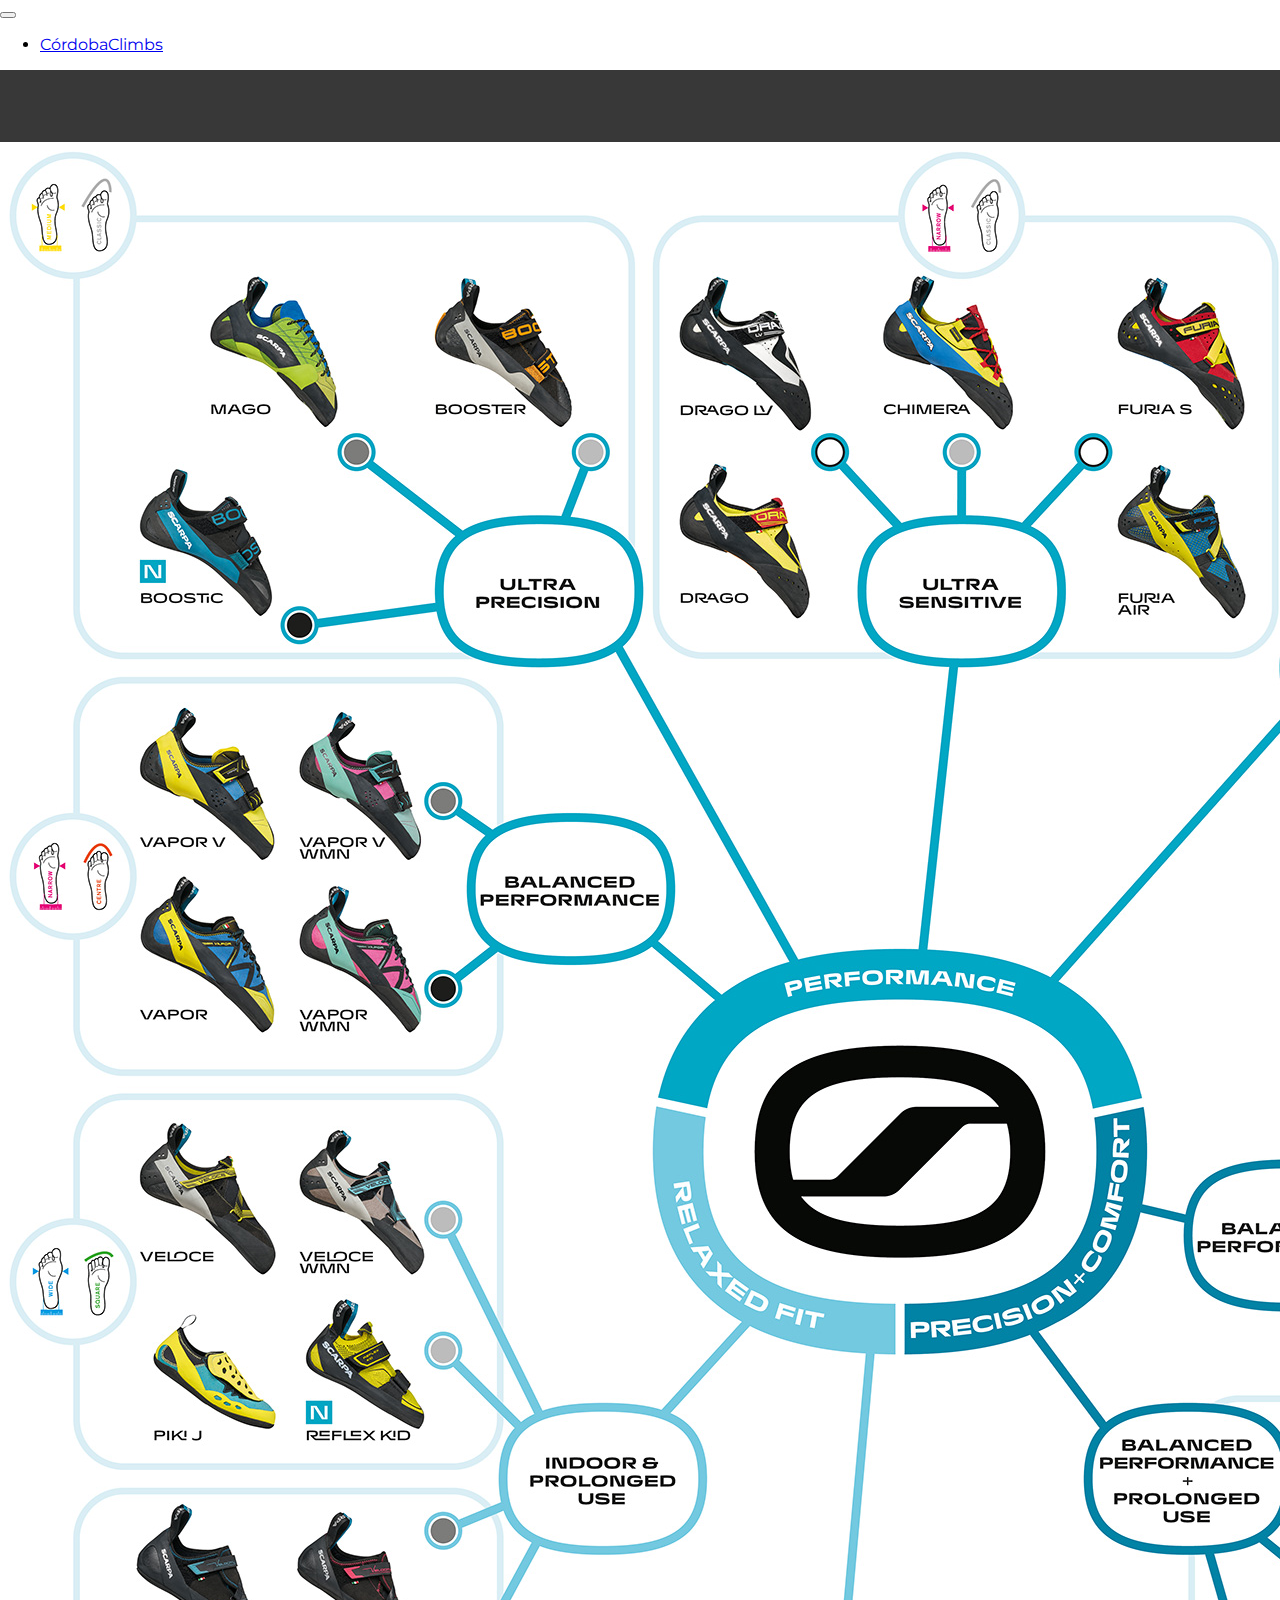
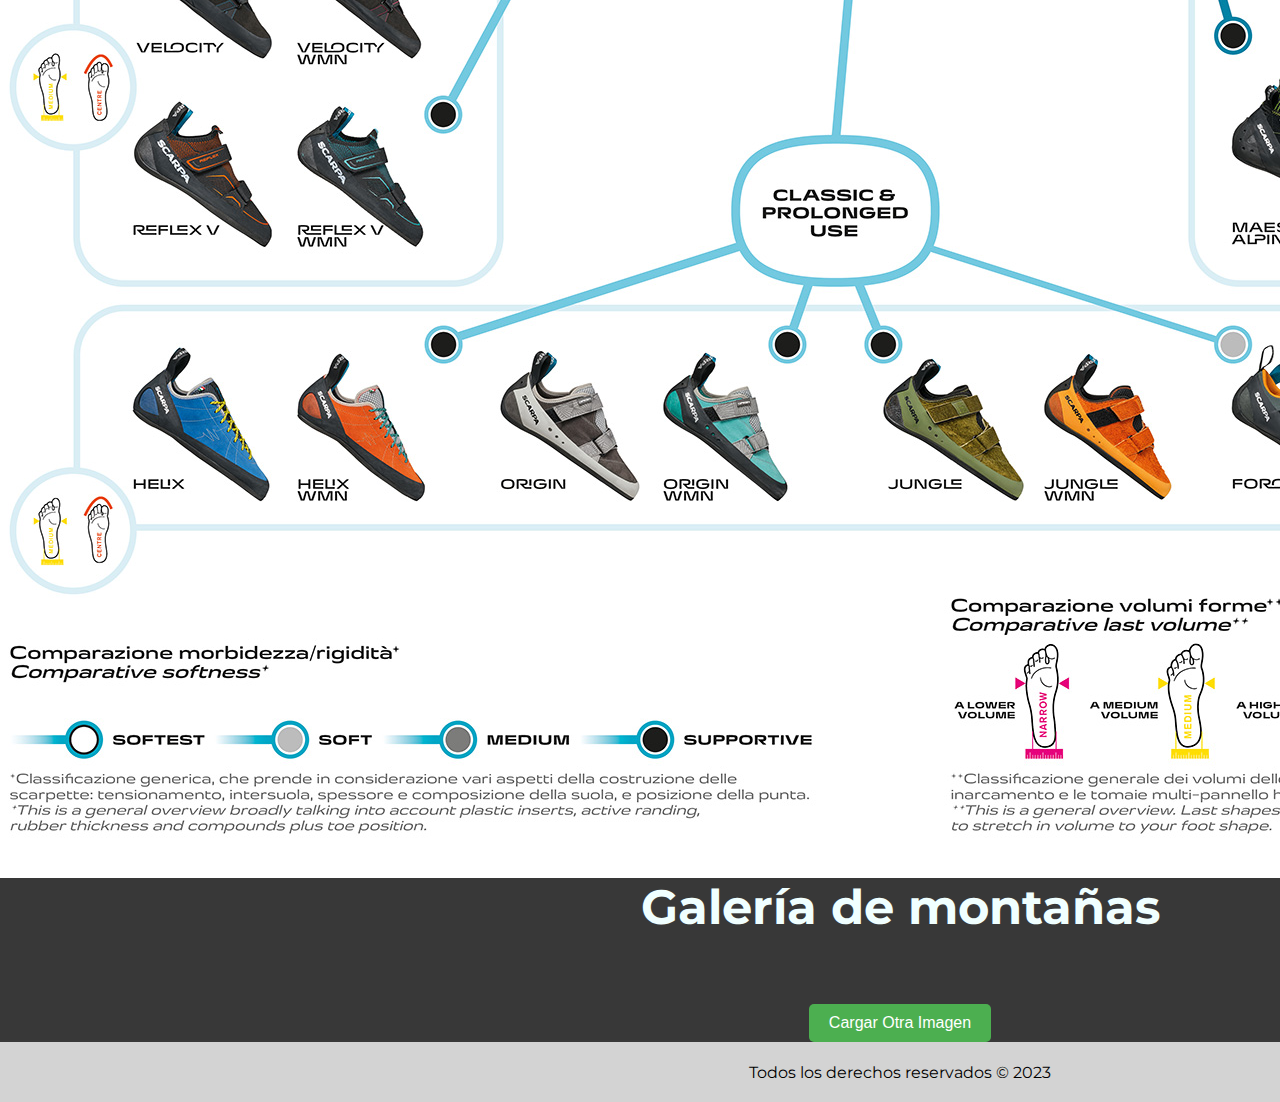
<file: pages/eleccion.html>
<!DOCTYPE html>
<html lang="es">
<head>
    <meta charset="UTF-8">
    <meta http-equiv="X-UA-Compatible" content="IE=edge">
    <meta name="viewport" content="width=device-width, initial-scale=1.0">
    <title>CórdobaClimbs</title>
    <meta name="description" content="Sitio web orientado a promover la escalada en Córdoba Argentina">
    <meta name="keywords" content="ESCALADA, DEPORTIVA, CÓRDOBA, DEPORTE, EXTREMO,CLASICA, BOULDER, CBAX">

    <!-- Favicon -->
    <link rel="shortcut icon" href="./images/icons8-bouldering-skin-type-2-96.png" type="image/x-icon">
    
    <!-- Bootstrap CSS -->
    <link href="https://cdn.jsdelivr.net/npm/bootstrap@5.3.0-alpha1/dist/css/bootstrap.min.css" rel="stylesheet" integrity="sha384-GLhlTQ8iRABdZLl6O3oVMWSktQOp6b7In1Zl3/Jr59b6EGGoI1aFkw7cmDA6j6gD" crossorigin="anonymous">

    <!-- AOS -->
    <link href="https://unpkg.com/aos@2.3.1/dist/aos.css" rel="stylesheet">

    <!-- CSS Main -->
    <link rel="stylesheet" href="../css/styles.css">

</head>

<body>
    <header>
        <!-- Navbar -->
        <nav class="navbar navbar-expand-lg bg-body-tertiary">
            <div class="container-fluid">
                <button class="navbar-toggler" type="button" data-bs-toggle="collapse" data-bs-target="#navbarSupportedContent" aria-controls="navbarSupportedContent" aria-expanded="false" aria-label="Toggle navigation">
                    <span class="navbar-toggler-icon"></span>
                </button>
                <div class="collapse navbar-collapse" id="navbarSupportedContent">
                    <ul class="navbar-nav mx-auto mb-2 mb-lg-0">
                        <li class="nav-item">
                            <a class="nav-link active" aria-current="page" href="../index.html">CórdobaClimbs</a>
                        </li>
                    </ul>
                </div>
            </div>
        </nav>
    </header>

    <!-- Banner inicio -->
    <section>
        <div class="contenedor-inicio">
            <div class="contenedor-texto">
                <div id="nombreUsuario">
                
                </div>        
            </div>
            <div class="contenedor-texto">
                <div id="datosUsuario">
                    
                </div>
            </div>
        </div>
        <div class="row">
            <div class="col-md-8 mx-auto">
                <img src="../images/shoes_chart.jpg" class="img-fluid imagen-centrada imagen-esquinas-redondeadas" alt="Imagen de chart para la elección de calzado de escalada">
            </div>
        </div>

        <div class="contenedor-inicio">
            <div class="contenedor-texto">
                <h1>Galería de montañas</h1>
            </div>
            
            <div id="resultados" class="col-md-8 mx-auto"></div>
            <button type="button" id="btnCargarImagen" class="boton-enlace">Cargar Otra Imagen</button>
        </div>
        


    </section>

    <!-- Footer -->
    <footer>
        <p>Todos los derechos reservados © 2023</p>
    </footer>

    <!-- Bootstrap JS -->
    <script src="https://cdn.jsdelivr.net/npm/bootstrap@5.3.0-alpha1/dist/js/bootstrap.bundle.min.js" integrity="sha384-w76AqPfDkMBDXo30jS1Sgez6pr3x5MlQ1ZAGC+nuZB+EYdgRZgiwxhTBTkF7CXvN" crossorigin="anonymous"></script>
    
    <!-- Archivo JS -->
    <script src="../js/eleccion.js"></script>
</body>
</html>
</file>
<file: css/styles.css>
@charset "UTF-8";
@import url("https://fonts.googleapis.com/css2?family=Montserrat:ital,wght@0,100;0,200;0,300;0,400;0,500;0,600;0,700;0,800;0,900;1,100;1,200;1,300;1,400;1,500;1,600;1,700;1,800;1,900&display=swap");
/* Estilo para el Body */
body {
  margin: 0%;
  font-family: "Montserrat", sans-serif;
  display: grid;
  min-height: 100vh;
  grid-template-rows: auto 1fr auto;
  /* Estilo para Index */
}
body .contenedor-inicio {
  text-align: center;
  background-color: #383838;
  height: auto;
}
body .contenedor-inicio .row {
  width: 100%;
}
body .contenedor-inicio .imagen-centrada {
  display: block;
  margin: 2% auto;
  width: 60%;
}
body .contenedor-inicio .imagen-esquinas-redondeadas {
  border-radius: 10px;
}
body .contenedor-inicio .contenedor-texto {
  font-size: x-large;
  color: #f0ffff;
  margin-left: 5%;
  margin-right: 5%;
  padding-bottom: 2%;
}

/* Estilo para el footer */
footer {
  display: flex;
  justify-content: center;
  align-items: center;
  background-color: lightgray;
  height: 60px;
  width: 100%;
  /* Estilo para el contenido del footer */
}
footer p {
  margin: 0;
}

@media screen and (max-width: 768px) {
  body h1 {
    font-size: 30px;
  }
  body p {
    font-size: 12px;
  }
}

.boton-enlace {
  display: inline-block;
  padding: 10px 20px;
  font-size: 16px;
  text-align: center;
  text-decoration: none;
  background-color: #4CAF50;
  color: white;
  border: none;
  border-radius: 5px;
  cursor: pointer;
}

/* Cambiar estilos al pasar el ratón sobre el botón */
.boton-enlace:hover {
  background-color: #45a049;
}

.boton-enlace:disabled {
  background-color: #cccccc; /* Gris */
  color: #666666;
  cursor: not-allowed;
}
</file>
